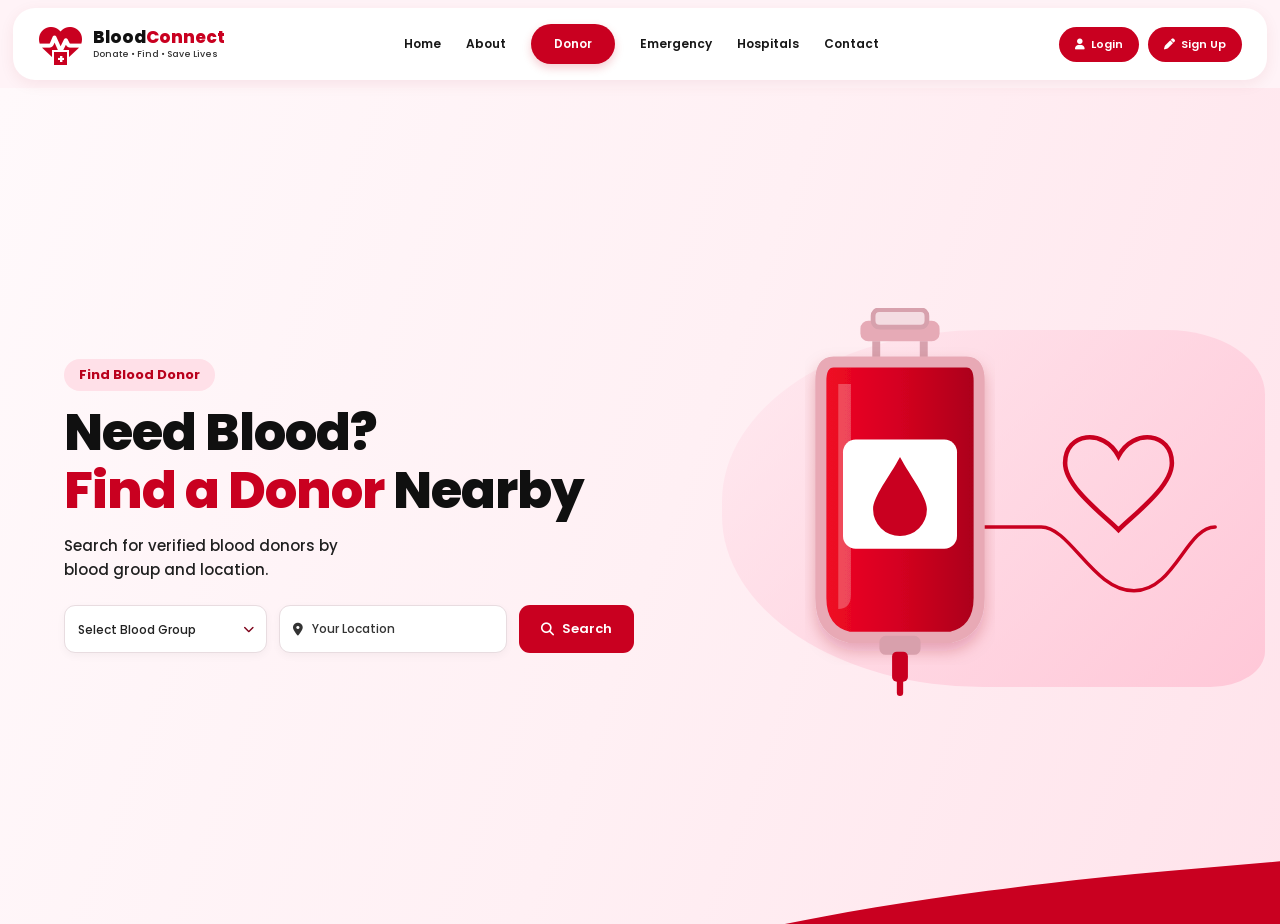
<file: Frontend/donor.html>
<!DOCTYPE html>
<html lang="en">
<head>
    <meta charset="UTF-8">
    <meta name="viewport" content="width=device-width, initial-scale=1.0">

    <title>Find Blood Donor | BloodConnect</title>

    <link rel="stylesheet" href="style.css">

    <link rel="preconnect" href="https://fonts.googleapis.com">
    <link rel="preconnect" href="https://fonts.gstatic.com" crossorigin>

    <link href="https://fonts.googleapis.com/css2?family=Poppins:wght@400;500;600;700;800&display=swap" rel="stylesheet">

    <link rel="stylesheet" href="https://cdnjs.cloudflare.com/ajax/libs/font-awesome/6.5.2/css/all.min.css">
</head>

<body>

    <!-- NAVBAR -->

    <header class="navbar">

        <a href="index.html" class="logo">

            <div class="logo-symbol">
                <i class="fa-solid fa-heart-pulse"></i>
                <span>+</span>
            </div>

            <div class="logo-name">
                <h2>Blood<span>Connect</span></h2>
                <p>Donate • Find • Save Lives</p>
            </div>

        </a>

        <nav class="nav-links">
            <a href="index.html">Home</a>
            <a href="about.html">About</a>
            <a href="donor.html" class="active">Donor</a>
            <a href="emergency.html">Emergency</a>
            <a href="hospitals.html">Hospitals</a>
            <a href="contact.html">Contact</a>
        </nav>

        <div class="nav-buttons">
            <a href="login.html">
                <i class="fa-solid fa-user"></i> Login
            </a>

            <a href="signup.html">
                <i class="fa-solid fa-pen"></i> Sign Up
            </a>
        </div>

    </header>


    <!-- MAIN DONOR PAGE -->

    <main class="donor-page">

        <section class="donor-section">

            <!-- LEFT CONTENT -->

            <div class="donor-content">

                <span class="donor-badge">
                    Find Blood Donor
                </span>

                <h1>
                    Need Blood?<br>
                    <span>Find a Donor</span> Nearby
                </h1>

                <p>
                    Search for verified blood donors by<br class="desktop-break">
                    blood group and location.
                </p>


                <!-- SEARCH FORM -->

                <form class="donor-search" id="donorForm">

                    <div class="blood-select">

                        <select id="bloodGroup" required>
                            <option value="" selected disabled>
                                Select Blood Group
                            </option>

                            <option value="A+">A+</option>
                            <option value="A-">A-</option>
                            <option value="B+">B+</option>
                            <option value="B-">B-</option>
                            <option value="AB+">AB+</option>
                            <option value="AB-">AB-</option>
                            <option value="O+">O+</option>
                            <option value="O-">O-</option>
                        </select>

                        <i class="fa-solid fa-chevron-down"></i>

                    </div>


                    <div class="location-input">

                        <i class="fa-solid fa-location-dot"></i>

                        <input
                            type="text"
                            id="location"
                            placeholder="Your Location"
                            required
                        >

                    </div>


                    <button type="submit" class="search-button">

                        <i class="fa-solid fa-magnifying-glass"></i>
                        Search

                    </button>

                </form>

            </div>


            <!-- RIGHT VISUAL -->

            <div class="donor-image">

                <div class="pink-shape"></div>


                <!-- BLOOD BAG -->

                <svg class="blood-bag"
                     viewBox="0 0 180 250"
                     xmlns="http://www.w3.org/2000/svg">

                    <defs>

                        <linearGradient id="bagRed" x1="0" y1="0" x2="1" y2="0">
                            <stop offset="0%" stop-color="#f20a25"/>
                            <stop offset="50%" stop-color="#d40020"/>
                            <stop offset="100%" stop-color="#a90019"/>
                        </linearGradient>

                        <filter id="bagShadow">
                            <feDropShadow dx="0" dy="5" stdDeviation="5"
                                flood-color="#99001b" flood-opacity=".25"/>
                        </filter>

                    </defs>


                    <!-- Top connector -->

                    <rect x="65" y="8" width="50" height="13"
                          rx="5" fill="#e6aab6"/>

                    <rect x="73" y="1" width="34" height="11"
                          rx="4" fill="#f4dce2"
                          stroke="#d7a1ad" stroke-width="3"/>


                    <!-- Bag handle -->

                    <path d="M75 21 L75 31 Q75 36 81 36
                             L99 36 Q105 36 105 31 L105 21"
                          fill="none"
                          stroke="#d7a1ad"
                          stroke-width="5"/>


                    <!-- Main bag -->

                    <path d="M48 34 Q40 34 40 46
                             L40 183 Q40 204 58 208
                             L122 208 Q140 204 140 183
                             L140 46 Q140 34 132 34 Z"
                          fill="url(#bagRed)"
                          stroke="#e8a9b5"
                          stroke-width="7"
                          filter="url(#bagShadow)"/>


                    <!-- Shine -->

                    <path d="M51 48 L59 48 L59 181
                             Q59 190 51 190 Z"
                          fill="#ffffff"
                          opacity=".25"/>


                    <!-- White label -->

                    <rect x="54" y="83" width="72" height="69"
                          rx="8" fill="#ffffff"/>


                    <!-- Blood drop -->

                    <path d="M90 94
                             C83 107 73 119 73 127
                             A17 17 0 0 0 107 127
                             C107 119 97 107 90 94 Z"
                          fill="#c90020"/>


                    <!-- Bottom tube -->

                    <rect x="77" y="207" width="26" height="12"
                          rx="4" fill="#d8a0ac"/>

                    <rect x="85" y="217" width="10" height="19"
                          rx="3" fill="#c90020"/>

                    <path d="M90 235 L90 243"
                          stroke="#c90020"
                          stroke-width="4"
                          stroke-linecap="round"/>

                </svg>


                <!-- HEART OUTLINE -->

                <svg class="heart-design"
                     viewBox="0 0 110 100"
                     xmlns="http://www.w3.org/2000/svg">

                    <path d="M55 88
                             C45 77 8 51 8 29
                             C8 2 42 -2 55 23
                             C68 -2 102 2 102 29
                             C102 51 65 77 55 88 Z"
                          fill="none"
                          stroke="#c90020"
                          stroke-width="4"
                          stroke-linecap="round"/>

                </svg>


                <!-- CONNECTING LINE -->

                <svg class="heart-tube"
                     viewBox="0 0 250 100"
                     xmlns="http://www.w3.org/2000/svg">

                    <path d="M5 25
                             C60 25 70 25 95 25
                             C120 25 140 80 175 80
                             C210 80 220 25 245 25"
                          fill="none"
                          stroke="#c90020"
                          stroke-width="3"
                          stroke-linecap="round"/>

                </svg>

            </div>

        </section>

    </main>


    <!-- DEMO SEARCH FUNCTION -->

    <script>

        document.getElementById("donorForm").addEventListener("submit", function(event) {

            event.preventDefault();

            const group = document.getElementById("bloodGroup").value;
            const location = document.getElementById("location").value.trim();

            if (group && location) {

                alert(
                    "Blood Group: " + group +
                    "\nLocation: " + location +
                    "\nDonor search will be connected to the database."
                );

            }

        });

    </script>

</body>
</html>
</file>
<file: Frontend/style.css>
* {
    margin: 0;
    padding: 0;
    box-sizing: border-box;
}

html {
    scroll-behavior: smooth;
}

body {
    font-family: 'Poppins', sans-serif;
    background: #fff3f7;
    color: #111;
    overflow-x: hidden;
}

/* HEADER */

.navbar {
    width: 97%;
    min-height: 84px;
    margin: 15px auto 0;
    padding: 10px 30px;
    background: #fff;
    border-radius: 50px;
    box-shadow: 0 5px 25px rgba(150,0,30,.12);

    display: flex;
    align-items: center;
    justify-content: space-between;
    gap: 20px;

    position: relative;
    z-index: 5;
}

/* LOGO */

.logo {
    display: flex;
    align-items: center;
    gap: 13px;
    text-decoration: none;
    color: #111;
    flex-shrink: 0;
}

.logo-symbol {
    width: 55px;
    height: 55px;
    position: relative;
    display: flex;
    justify-content: center;
    align-items: center;
    color: #cf001e;
}

.logo-symbol > i {
    font-size: 57px;
}

.logo-symbol span {
    position: absolute;
    bottom: 2px;
    color: white;
    background: #cf001e;
    border: 2px solid white;
    width: 21px;
    height: 21px;
    text-align: center;
    line-height: 17px;
    font-size: 17px;
    font-weight: 800;
}

.logo-name h2 {
    font-size: 23px;
    font-weight: 800;
    line-height: 1.2;
}

.logo-name h2 span {
    color: #cf001e;
}

.logo-name p {
    font-size: 11px;
    font-weight: 500;
    color: #333;
}

/* NAVIGATION */

.nav-links {
    display: flex;
    align-items: center;
    gap: 29px;
}

.nav-links a {
    text-decoration: none;
    color: #171717;
    font-size: 14px;
    font-weight: 600;
    transition: .3s;
    white-space: nowrap;
}

.nav-links a:hover {
    color: #cf001e;
}

.nav-links a.active {
    background: #c90020;
    color: white;
    padding: 11px 23px;
    border-radius: 30px;
    box-shadow: 0 4px 10px rgba(207,0,30,.2);
}

/* LOGIN AND SIGNUP */

.nav-buttons {
    display: flex;
    gap: 12px;
}

.nav-buttons a {
    text-decoration: none;
    color: white;
    background: #c9001d;
    padding: 12px 19px;
    border-radius: 30px;
    font-size: 14px;
    font-weight: 600;
    white-space: nowrap;
    transition: .3s;
}

.nav-buttons a:hover {
    background: #990017;
    transform: translateY(-3px);
}

.menu-btn {
    display: none;
    background: #cf001e;
    color: white;
    border: none;
    padding: 10px 13px;
    border-radius: 10px;
    font-size: 20px;
    cursor: pointer;
}

/* HERO SECTION */

.hero {
    min-height: 510px;
    padding: 28px 4.7% 65px;

    display: flex;
    align-items: center;
    justify-content: space-between;
    gap: 20px;

    position: relative;
    isolation: isolate;
    overflow: hidden;

    background: linear-gradient(
        110deg,
        #fff5f8 0%,
        #ffeaf0 55%,
        #ffceda 100%
    );
}

/* RED WAVES AT BOTTOM */

.hero::before {
    content: "";
    position: absolute;
    z-index: -1;
    width: 110%;
    height: 180px;
    bottom: -115px;
    left: -5%;
    background: #e60020;
    border-radius: 50% 45% 0 0;
    transform: rotate(-4deg);
}

.hero::after {
    content: "";
    position: absolute;
    z-index: -1;
    width: 110%;
    height: 120px;
    bottom: -95px;
    left: -3%;
    background: #a9001b;
    border-radius: 50% 50% 0 0;
    transform: rotate(3deg);
}

/* HERO TEXT */

.hero-content {
    flex: 1;
    max-width: 620px;
    z-index: 2;
}

.heartbeat {
    color: #c90020;
    font-size: 65px;
    margin-bottom: 10px;
    animation: pulse 1.5s infinite;
}

.hero-content h1 {
    font-size: clamp(36px, 4.4vw, 60px);
    line-height: 1.12;
    font-weight: 800;
    letter-spacing: -1.8px;
    margin-bottom: 15px;
}

.hero-content h1 span {
    color: #d00020;
}

.hero-content h2 {
    font-size: clamp(22px, 2.5vw, 34px);
    font-weight: 800;
    margin-bottom: 12px;
}

.hero-content p {
    font-size: 16px;
    line-height: 1.75;
    max-width: 480px;
    color: #292929;
}

/* BUTTONS */

.hero-buttons {
    display: flex;
    align-items: center;
    gap: 27px;
    margin-top: 24px;
    flex-wrap: wrap;
}

.get-started {
    text-decoration: none;
    color: white;
    background: #d00020;
    padding: 14px 27px;
    border-radius: 35px;
    font-size: 18px;
    font-weight: 700;
    box-shadow: 0 7px 18px rgba(200,0,30,.2);
    transition: .3s;
}

.get-started i {
    margin-left: 10px;
}

.get-started:hover {
    background: #a80019;
    transform: translateY(-4px);
}

.watch-video {
    display: flex;
    align-items: center;
    gap: 12px;
    text-decoration: none;
    color: #171717;
    font-size: 15px;
    font-weight: 600;
}

.play-button {
    width: 53px;
    height: 53px;
    background: white;
    color: #d00020;
    border: 2px solid #ffd4df;
    border-radius: 50%;
    display: flex;
    align-items: center;
    justify-content: center;
    box-shadow: 0 4px 12px rgba(0,0,0,.08);
    transition: .3s;
}

.watch-video:hover .play-button {
    transform: scale(1.1);
}

/* HERO IMAGE */

.hero-image {
    flex: 1;
    max-width: 650px;
    height: 410px;
    position: relative;
    display: flex;
    justify-content: center;
    align-items: center;
}

.hero-image img {
    width: 100%;
    height: 100%;
    object-fit: cover;
    object-position: center;
    border-radius: 45% 12% 20% 15%;
    filter: drop-shadow(0 12px 15px rgba(150,0,30,.12));
    animation: imageFloat 4s ease-in-out infinite;
}

.heart {
    position: absolute;
    color: #ed7794;
    font-size: 43px;
    animation: imageFloat 2s infinite ease-in-out;
}

.heart1 {
    top: 0;
    left: 0;
}

.heart2 {
    top: 23%;
    right: 0;
    animation-delay: .5s;
}

.heart3 {
    bottom: 0;
    left: 5%;
    animation-delay: 1s;
}

/* FEATURE CARDS */

.features {
    position: relative;
    z-index: 2;
    margin: -8px auto 0;
    width: 95%;
    display: grid;
    grid-template-columns: repeat(4, 1fr);
    gap: 20px;
    padding-bottom: 40px;
}

.feature-card {
    background: white;
    min-height: 205px;
    border-radius: 25px;
    padding: 23px 12px;
    text-align: center;
    text-decoration: none;
    color: #111;
    border: 1px solid #ffe5ec;
    box-shadow: 0 8px 24px rgba(150,0,30,.11);
    transition: .35s;
}

.feature-card:hover {
    transform: translateY(-9px);
    box-shadow: 0 14px 28px rgba(150,0,30,.17);
}

.feature-card > i {
    color: #ce001d;
    font-size: 48px;
    margin-bottom: 9px;
}

.feature-card h3 {
    font-size: 19px;
    margin-bottom: 5px;
    font-weight: 700;
}

.feature-card p {
    font-size: 14px;
    line-height: 1.65;
    color: #333;
}

/* FOOTER */

footer {
    text-align: center;
    background: #a9001b;
    color: white;
    padding: 30px 15px;
}

footer h2 {
    font-size: 25px;
    margin-bottom: 5px;
}

footer p {
    font-size: 13px;
    margin-top: 7px;
}

/* ANIMATIONS */

@keyframes pulse {
    0%, 100% {
        transform: scale(1);
    }
    50% {
        transform: scale(1.06);
    }
}

@keyframes imageFloat {
    0%, 100% {
        transform: translateY(0);
    }
    50% {
        transform: translateY(-9px);
    }
}

/* TABLET */

@media (max-width: 1100px) {

    .navbar {
        padding: 12px 20px;
    }

    .nav-links {
        gap: 13px;
    }

    .nav-links a {
        font-size: 12px;
    }

    .nav-buttons a {
        padding: 10px 12px;
        font-size: 12px;
    }

    .logo-name h2 {
        font-size: 19px;
    }

    .hero-image {
        height: 330px;
    }

    .features {
        gap: 12px;
    }
}

/* MOBILE */

@media (max-width: 760px) {

    .navbar {
        width: 94%;
        border-radius: 22px;
        padding: 10px 15px;
        min-height: 70px;
    }

    .logo-symbol {
        width: 42px;
        height: 42px;
    }

    .logo-symbol > i {
        font-size: 43px;
    }

    .logo-name h2 {
        font-size: 18px;
    }

    .logo-name p {
        font-size: 9px;
    }

    .menu-btn {
        display: block;
    }

    .nav-links {
        display: none;
        position: absolute;
        top: 80px;
        left: 0;
        width: 100%;
        padding: 18px;
        background: white;
        border-radius: 18px;
        box-shadow: 0 8px 20px rgba(0,0,0,.1);
        flex-direction: column;
        align-items: flex-start;
    }

    .nav-links.show {
        display: flex;
    }

    .nav-buttons {
        display: none;
    }

    .hero {
        flex-direction: column;
        text-align: center;
        padding: 35px 6% 65px;
    }

    .hero-content {
        width: 100%;
    }

    .heartbeat {
        font-size: 45px;
    }

    .hero-content h1 {
        font-size: 36px;
        letter-spacing: -1px;
    }

    .hero-content h2 {
        font-size: 23px;
    }

    .hero-content p {
        font-size: 14px;
    }

    .hero-buttons {
        justify-content: center;
        gap: 15px;
    }

    .get-started {
        font-size: 15px;
        padding: 13px 20px;
    }

    .hero-image {
        width: 100%;
        height: 280px;
    }

    .features {
        grid-template-columns: 1fr;
        width: 90%;
        margin-top: 0;
        gap: 15px;
    }

    .feature-card {
        min-height: 175px;
    }

}

/* =====================================
   BLOODCONNECT ABOUT PAGE
   COMPLETE DESIGN
===================================== */

* {
    margin: 0;
    padding: 0;
    box-sizing: border-box;
}

html {
    scroll-behavior: smooth;
}

body {
    font-family: 'Poppins', sans-serif;
    background: #fff5f8;
    color: #111;
    overflow-x: hidden;
}


/* =====================================
   NAVIGATION BAR
===================================== */

.navbar {
    width: 98%;
    min-height: 58px;
    margin: 5px auto 0;
    padding: 7px 25px;

    display: flex;
    align-items: center;
    justify-content: space-between;
    gap: 15px;

    background: #fff;
    border-radius: 30px;

    box-shadow: 0 4px 18px rgba(150, 0, 30, 0.08);

    position: relative;
    z-index: 10;
}


/* LOGO */

.logo {
    display: flex;
    align-items: center;
    gap: 9px;

    text-decoration: none;
    color: #111;
    flex-shrink: 0;
}

.logo-icon {
    width: 43px;
    height: 43px;

    position: relative;

    display: flex;
    justify-content: center;
    align-items: center;

    color: #c90020;
}

.logo-icon i {
    font-size: 42px;
}

.logo-icon span {
    position: absolute;
    bottom: 1px;

    width: 16px;
    height: 17px;

    background: #c90020;
    border: 2px solid white;

    color: white;
    font-size: 13px;
    font-weight: 800;
    line-height: 13px;
    text-align: center;
}

.logo-text h2 {
    font-size: 17px;
    line-height: 1.2;
    font-weight: 800;
}

.logo-text h2 span {
    color: #c90020;
}

.logo-text p {
    font-size: 9px;
    color: #333;
    font-weight: 500;
}


/* NAV LINKS */

.nav-links {
    display: flex;
    align-items: center;
    gap: 22px;
}

.nav-links a {
    color: #171717;
    text-decoration: none;

    font-size: 11px;
    font-weight: 600;

    white-space: nowrap;
    transition: 0.3s;
}

.nav-links a:hover {
    color: #c90020;
}

.nav-links a.active {
    background: #c90020;
    color: white;
}


/* LOGIN SIGNUP */

.nav-buttons {
    display: flex;
    gap: 9px;
    align-items: center;
}

.nav-buttons a {
    text-decoration: none;

    color: white;
    background: #c90020;

    padding: 9px 16px;
    border-radius: 25px;

    font-size: 11px;
    font-weight: 600;

    white-space: nowrap;
    transition: 0.3s;
}

.nav-buttons a:hover {
    background: #970018;
    transform: translateY(-2px);
}

.menu-btn {
    display: none;
    border: none;
    background: #c90020;
    color: white;
    padding: 9px 12px;
    border-radius: 10px;
    font-size: 18px;
    cursor: pointer;
}


/* =====================================
   ABOUT HERO SECTION
===================================== */

.about-section {

    width: 100%;
    min-height: 330px;

    padding: 28px 4.8% 35px;

    display: flex;
    align-items: center;
    justify-content: space-between;
    gap: 35px;

    position: relative;
    overflow: hidden;

    background: linear-gradient(
        110deg,
        #fff9fb 0%,
        #fff5f8 55%,
        #ffeaf0 100%
    );
}


/* BOTTOM PINK WAVE */

.about-section::after {
    content: "";

    position: absolute;
    z-index: 0;

    width: 110%;
    height: 85px;

    left: -5%;
    bottom: -67px;

    background: #f7b5c8;

    border-radius: 50% 50% 0 0;

    transform: rotate(-2deg);
}


/* =====================================
   LEFT CONTENT
===================================== */

.about-content {
    flex: 0 0 42%;
    max-width: 440px;

    position: relative;
    z-index: 2;
}


/* ABOUT BADGE */

.about-badge {
    display: inline-block;

    background: #ffe0e8;
    color: #b9001d;

    padding: 5px 15px;

    border-radius: 25px;

    font-size: 12px;
    font-weight: 700;

    margin-bottom: 10px;
}


/* MAIN HEADING */

.about-content h1 {
    font-size: clamp(28px, 3.2vw, 38px);

    line-height: 1.17;
    font-weight: 800;

    letter-spacing: -0.8px;

    margin-bottom: 12px;
}

.about-content h1 span {
    color: #c90020;
}


/* PARAGRAPHS */

.about-content p {
    max-width: 390px;

    color: #222;

    font-size: 12px;
    font-weight: 400;

    line-height: 1.65;

    margin-bottom: 9px;
}


/* LEARN MORE BUTTON */

.learn-btn {
    display: inline-flex;
    align-items: center;
    gap: 10px;

    margin-top: 5px;

    padding: 9px 17px;

    background: #c90020;
    color: white;

    border-radius: 25px;

    font-size: 12px;
    font-weight: 600;

    text-decoration: none;

    box-shadow: 0 5px 12px rgba(190, 0, 30, 0.15);

    transition: 0.3s;
}

.learn-btn:hover {
    background: #990018;
    transform: translateY(-3px);
}


/* =====================================
   RIGHT IMAGE SECTION
===================================== */

.about-visual {
    flex: 1;
    height: 280px;

    max-width: 550px;

    position: relative;
    z-index: 2;

    display: flex;
    align-items: center;
    justify-content: center;
}


/* IMAGE */

.about-photo {
    width: 100%;
    height: 100%;

    object-fit: cover;
    object-position: center;

    border-radius: 85px 18px 85px 18px;

    box-shadow: 0 8px 22px rgba(150, 0, 30, 0.08);
}


/* RED BLOOD DROP */

.blood-drop {
    position: absolute;

    top: 50%;
    left: 50%;

    transform: translate(-50%, -50%);

    width: 120px;
    height: 150px;

    display: flex;
    justify-content: center;
    align-items: center;
}

.blood-drop > i {
    position: absolute;

    font-size: 132px;

    color: #cf001f;

    filter: drop-shadow(0 5px 6px rgba(100, 0, 0, 0.18));
}

.blood-drop span {
    position: relative;
    z-index: 2;

    color: white;

    font-size: 48px;
    font-weight: 800;

    margin-top: 20px;
}


/* HEARTBEAT DECORATION */

.heartbeat-decoration {
    position: absolute;

    top: 16%;
    right: 6%;

    display: flex;
    align-items: center;
    gap: 7px;

    color: white;
    font-size: 32px;

    filter: drop-shadow(0 2px 4px rgba(150, 0, 30, 0.35));

    animation: heartbeatMove 2s ease-in-out infinite;
}


/* =====================================
   MISSION SECTION
===================================== */

.mission-section {
    width: 100%;

    padding: 35px 5% 45px;

    display: grid;
    grid-template-columns: repeat(3, 1fr);
    gap: 20px;

    background: #fff5f8;
}

.mission-card {
    padding: 25px 20px;

    text-align: center;

    background: white;
    border-radius: 20px;

    border: 1px solid #ffe4eb;

    box-shadow: 0 7px 20px rgba(150, 0, 30, 0.08);

    transition: 0.3s;
}

.mission-card:hover {
    transform: translateY(-7px);
}

.mission-card > i {
    color: #c90020;
    font-size: 32px;
    margin-bottom: 12px;
}

.mission-card h2 {
    font-size: 18px;
    margin-bottom: 8px;
}

.mission-card p {
    font-size: 12px;
    color: #555;
    line-height: 1.7;
}


/* =====================================
   FOOTER
===================================== */

footer {
    background: #a9001b;
    color: white;

    text-align: center;
    padding: 25px 15px;
}

footer h2 {
    font-size: 22px;
    margin-bottom: 5px;
}

footer p {
    font-size: 12px;
    margin-top: 5px;
}


/* =====================================
   ANIMATION
===================================== */

@keyframes heartbeatMove {

    0%, 100% {
        transform: translateY(0);
    }

    50% {
        transform: translateY(-7px);
    }
}


/* =====================================
   TABLET RESPONSIVE
===================================== */

@media (max-width: 1050px) {

    .navbar {
        padding: 8px 15px;
        gap: 10px;
    }

    .nav-links {
        gap: 12px;
    }

    .nav-links a {
        font-size: 10px;
    }

    .nav-buttons a {
        padding: 8px 11px;
        font-size: 10px;
    }

    .about-section {
        gap: 22px;
    }

    .about-content {
        flex-basis: 43%;
    }

    .about-visual {
        height: 260px;
    }
}


/* =====================================
   MOBILE RESPONSIVE
===================================== */

@media (max-width: 760px) {

    .navbar {
        width: 95%;
        min-height: 65px;
        border-radius: 18px;
        padding: 9px 13px;
    }

    .logo-icon {
        width: 38px;
        height: 38px;
    }

    .logo-icon i {
        font-size: 37px;
    }

    .logo-text h2 {
        font-size: 16px;
    }

    .logo-text p {
        font-size: 8px;
    }

    .menu-btn {
        display: block;
    }

    .nav-links {
        display: none;

        position: absolute;
        top: 72px;
        left: 0;

        width: 100%;

        background: white;

        padding: 18px;
        border-radius: 16px;

        flex-direction: column;
        align-items: flex-start;

        box-shadow: 0 8px 20px rgba(0,0,0,.1);
    }

    .nav-links.show {
        display: flex;
    }

    .nav-links a {
        font-size: 13px;
        padding: 5px;
    }

    .nav-buttons {
        display: none;
    }

    .about-section {
        flex-direction: column;
        text-align: center;

        padding: 35px 6% 45px;
        gap: 25px;
    }

    .about-content {
        width: 100%;
        max-width: 100%;
        flex-basis: auto;
    }

    .about-content h1 {
        font-size: 32px;
    }

    .about-content p {
        max-width: 100%;
        font-size: 12px;
    }

    .about-visual {
        width: 100%;
        max-width: 100%;
        height: 250px;
    }

    .blood-drop > i {
        font-size: 110px;
    }

    .blood-drop span {
        font-size: 40px;
    }

    .heartbeat-decoration {
        font-size: 25px;
    }

    .mission-section {
        grid-template-columns: 1fr;
        padding: 25px 6%;
    }

}

/* =====================================
   BLOODCONNECT DONOR PAGE
   FULL SCREEN RESPONSIVE DESIGN
===================================== */

* {
    margin: 0;
    padding: 0;
    box-sizing: border-box;
}

html {
    min-height: 100%;
    scroll-behavior: smooth;
}

body {
    min-height: 100vh;
    font-family: 'Poppins', sans-serif;
    background: #fff5f8;
    color: #111;
    overflow-x: hidden;
}


/* =====================================
   NAVBAR
===================================== */

.navbar {
    width: 98%;
    min-height: 58px;
    margin: 6px auto 0;
    padding: 6px 22px;

    display: flex;
    align-items: center;
    justify-content: space-between;
    gap: 12px;

    background: #fff;
    border-radius: 22px;

    box-shadow: 0 3px 15px rgba(150, 0, 30, .08);

    position: relative;
    z-index: 10;
}


/* LOGO */

.logo {
    display: flex;
    align-items: center;
    gap: 8px;

    text-decoration: none;
    color: #111;
    flex-shrink: 0;
}

.logo-symbol {
    width: 43px;
    height: 43px;

    position: relative;

    display: flex;
    align-items: center;
    justify-content: center;

    color: #c90020;
}

.logo-symbol i {
    font-size: 40px;
}

.logo-symbol span {
    position: absolute;
    bottom: 0;

    width: 16px;
    height: 17px;

    display: flex;
    align-items: center;
    justify-content: center;

    background: #c90020;
    border: 2px solid white;

    color: white;
    font-size: 12px;
    font-weight: 800;
}

.logo-name h2 {
    font-size: 16px;
    line-height: 1.2;
    font-weight: 800;
}

.logo-name h2 span {
    color: #c90020;
}

.logo-name p {
    font-size: 9px;
    color: #333;
}


/* NAVIGATION LINKS */

.nav-links {
    display: flex;
    align-items: center;
    gap: clamp(12px, 2vw, 25px);
}

.nav-links a {
    text-decoration: none;
    color: #171717;

    font-size: 11px;
    font-weight: 600;

    white-space: nowrap;
    transition: .3s;
}

.nav-links a:hover,
.nav-links a.active {
    background: #c90020;
    color: white;
}


/* LOGIN AND SIGNUP */

.nav-buttons {
    display: flex;
    align-items: center;
    gap: 8px;
    flex-shrink: 0;
}

.nav-buttons a {
    display: inline-flex;
    align-items: center;
    justify-content: center;
    gap: 6px;

    padding: 9px 15px;

    background: #c90020;
    color: white;

    border-radius: 25px;
    text-decoration: none;

    font-size: 10px;
    font-weight: 600;

    white-space: nowrap;
    transition: .3s;
}

.nav-buttons a:hover {
    background: #990018;
    transform: translateY(-2px);
}


/* =====================================
   FULL SCREEN DONOR PAGE
===================================== */

.donor-page {
    min-height: calc(100vh - 64px);
    width: 100%;

    display: flex;
    flex-direction: column;
}

.donor-section {
    width: 100%;

    flex: 1;
    min-height: calc(100vh - 64px);

    padding: 40px 5%;

    display: flex;
    align-items: center;
    justify-content: space-between;

    gap: 25px;

    position: relative;
    overflow: hidden;

    background: linear-gradient(
        110deg,
        #fff9fb 0%,
        #fff0f4 52%,
        #ffe3eb 100%
    );
}


/* BOTTOM RED WAVE */

.donor-section::after {
    content: "";

    position: absolute;

    width: 65%;
    height: 120px;

    right: -8%;
    bottom: -85px;

    background: #c90020;

    border-radius: 75% 0 0 0;

    transform: rotate(-5deg);

    z-index: 1;
}


/* =====================================
   LEFT CONTENT
===================================== */

.donor-content {
    width: 55%;
    max-width: 650px;

    position: relative;
    z-index: 3;
}


/* PINK BADGE */

.donor-badge {
    display: inline-block;

    padding: 6px 15px;

    margin-bottom: 13px;

    background: #ffe0e8;
    color: #b9001c;

    border-radius: 25px;

    font-size: 13px;
    font-weight: 700;
}


/* MAIN HEADING */

.donor-content h1 {
    font-size: clamp(32px, 4vw, 52px);

    line-height: 1.13;
    letter-spacing: -1px;

    font-weight: 800;

    margin-bottom: 14px;
    color: #101010;
}

.donor-content h1 span {
    color: #c90020;
}


/* DESCRIPTION */

.donor-content p {
    font-size: 15px;
    line-height: 1.65;

    color: #202020;
    font-weight: 500;

    margin-bottom: 22px;
}


/* =====================================
   SEARCH FORM
===================================== */

.donor-search {
    width: 100%;
    max-width: 570px;

    display: flex;
    align-items: center;
    gap: 12px;
}


/* BLOOD GROUP */

.blood-select {
    position: relative;

    flex: 1;
    min-width: 0;
    height: 48px;

    background: white;
    border: 1px solid #e8dce0;
    border-radius: 11px;

    box-shadow: 0 3px 8px rgba(0, 0, 0, .04);
}

.blood-select select {
    width: 100%;
    height: 100%;

    padding: 0 30px 0 13px;

    appearance: none;
    -webkit-appearance: none;

    background: transparent;
    border: none;
    outline: none;

    font-family: 'Poppins', sans-serif;
    font-size: 12px;
    font-weight: 500;

    color: #222;
    cursor: pointer;
}

.blood-select i {
    position: absolute;

    right: 12px;
    top: 50%;

    transform: translateY(-50%);

    color: #7c0018;
    font-size: 11px;

    pointer-events: none;
}


/* LOCATION INPUT */

.location-input {
    flex: 1;
    min-width: 0;
    height: 48px;

    display: flex;
    align-items: center;
    gap: 9px;

    padding: 0 13px;

    background: white;
    border: 1px solid #e8dce0;
    border-radius: 11px;

    box-shadow: 0 3px 8px rgba(0, 0, 0, .04);
}

.location-input i {
    font-size: 13px;
    color: #333;
}

.location-input input {
    width: 100%;
    min-width: 0;
    height: 100%;

    border: none;
    outline: none;
    background: transparent;

    font-family: 'Poppins', sans-serif;
    font-size: 12px;
    font-weight: 500;

    color: #222;
}

.location-input input::placeholder {
    color: #333;
    opacity: 1;
}


/* SEARCH BUTTON */

.search-button {
    height: 48px;
    min-width: 115px;

    display: flex;
    align-items: center;
    justify-content: center;
    gap: 8px;

    padding: 0 17px;

    background: #c90020;
    color: white;

    border: none;
    border-radius: 11px;

    font-family: 'Poppins', sans-serif;
    font-size: 13px;
    font-weight: 600;

    cursor: pointer;
    white-space: nowrap;

    transition: .3s;
}

.search-button:hover {
    background: #a0001b;
    transform: translateY(-3px);
}


/* =====================================
   RIGHT SIDE VISUAL
===================================== */

.donor-image {
    width: 43%;
    min-height: 420px;

    position: relative;

    display: flex;
    align-items: center;
    justify-content: center;

    z-index: 2;
}


/* PINK BACKGROUND SHAPE */

.pink-shape {
    position: absolute;

    width: 110%;
    height: 85%;

    top: 8%;
    right: -10%;

    background: linear-gradient(
        135deg,
        rgba(255, 224, 234, .35),
        rgba(255, 187, 207, .7)
    );

    border-radius: 48% 18% 10% 48%;
}


/* BLOOD BAG */

.blood-bag {
    position: absolute;

    width: clamp(180px, 23vw, 285px);
    height: auto;

    left: 36%;
    top: 50%;

    transform: translate(-50%, -50%);

    z-index: 4;
}


/* HEART OUTLINE */

.heart-design {
    position: absolute;

    width: clamp(85px, 10vw, 125px);
    height: auto;

    right: 7%;
    top: 32%;

    z-index: 4;

    animation: heartMove 2.5s ease-in-out infinite;
}


/* HEART CONNECTING TUBE */

.heart-tube {
    position: absolute;

    width: clamp(170px, 24vw, 290px);
    height: auto;

    right: -1%;
    top: 48%;

    z-index: 3;
}


/* =====================================
   ANIMATION
===================================== */

@keyframes heartMove {

    0%, 100% {
        transform: translateY(0);
    }

    50% {
        transform: translateY(-7px);
    }

}


/* =====================================
   TABLET RESPONSIVE
===================================== */

@media (max-width: 1000px) {

    .navbar {
        padding: 6px 12px;
    }

    .nav-links {
        gap: 10px;
    }

    .nav-links a {
        font-size: 9px;
    }

    .nav-buttons a {
        padding: 8px 10px;
        font-size: 9px;
    }

    .donor-content h1 {
        font-size: 36px;
    }

    .donor-search {
        gap: 7px;
    }

    .search-button {
        min-width: 90px;
    }

    .donor-image {
        min-height: 350px;
    }

}


/* =====================================
   MOBILE RESPONSIVE
===================================== */

@media (max-width: 760px) {

    .navbar {
        width: 96%;
        min-height: 60px;

        padding: 6px 12px;
        border-radius: 16px;

        flex-wrap: wrap;
    }

    .logo-symbol {
        width: 34px;
        height: 34px;
    }

    .logo-symbol i {
        font-size: 33px;
    }

    .logo-name h2 {
        font-size: 13px;
    }

    .logo-name p {
        font-size: 7px;
    }

    .nav-links {
        width: 100%;
        order: 3;

        justify-content: center;
        flex-wrap: wrap;

        padding: 8px 0 4px;
        gap: 12px;
    }

    .nav-links a {
        font-size: 9px;
    }

    .nav-buttons {
        gap: 5px;
    }

    .nav-buttons a {
        font-size: 8px;
        padding: 7px 9px;
    }


    /* DONOR SECTION */

    .donor-page,
    .donor-section {
        min-height: calc(100vh - 60px);
    }

    .donor-section {
        flex-direction: column;
        justify-content: center;

        text-align: center;

        padding: 35px 6% 50px;
        gap: 10px;
    }

    .donor-content {
        width: 100%;
        max-width: 100%;
    }

    .donor-badge {
        font-size: 11px;
    }

    .donor-content h1 {
        font-size: clamp(27px, 7vw, 35px);
    }

    .donor-content p {
        font-size: 12px;
        margin-bottom: 17px;
    }

    .desktop-break {
        display: none;
    }


    /* SEARCH FIELDS */

    .donor-search {
        max-width: 100%;
        flex-wrap: wrap;
        gap: 9px;
    }

    .blood-select,
    .location-input {
        flex: 1 1 45%;
        height: 43px;
    }

    .blood-select select,
    .location-input input {
        font-size: 10px;
    }

    .search-button {
        width: 100%;
        height: 43px;
    }


    /* IMAGE */

    .donor-image {
        width: 100%;
        min-height: 240px;
    }

    .blood-bag {
        width: 165px;
        left: 42%;
    }

    .heart-design {
        width: 85px;
        right: 8%;
    }

    .heart-tube {
        width: 175px;
    }

}


/* SMALL MOBILE */

@media (max-width: 400px) {

    .nav-links {
        gap: 8px;
    }

    .nav-links a {
        font-size: 8px;
    }

    .donor-content h1 {
        font-size: 27px;
    }

    .donor-image {
        min-height: 200px;
    }

    .blood-bag {
        width: 140px;
    }

}

/* =====================================
   BLOODCONNECT - AVAILABLE DONORS PAGE
===================================== */

* {
    margin: 0;
    padding: 0;
    box-sizing: border-box;
}

body {
    min-height: 100vh;
    font-family: 'Poppins', sans-serif;
    color: #111;
    background: #fff4f7;
    overflow-x: hidden;
}


/* =====================================
   NAVBAR
===================================== */

.navbar {
    width: 98%;
    min-height: 70px;
    margin: 7px auto 0;
    padding: 8px 25px;

    display: flex;
    align-items: center;
    justify-content: space-between;
    gap: 15px;

    background: #fff;
    border-radius: 22px;

    box-shadow: 0 4px 15px rgba(150, 0, 30, .07);

    position: relative;
    z-index: 10;
}


/* LOGO */

.logo {
    display: flex;
    align-items: center;
    gap: 9px;

    text-decoration: none;
    color: #111;
    flex-shrink: 0;
}

.logo-symbol {
    width: 46px;
    height: 46px;

    position: relative;

    display: flex;
    align-items: center;
    justify-content: center;

    color: #c90020;
}

.logo-symbol i {
    font-size: 43px;
}

.logo-symbol span {
    position: absolute;
    bottom: 0;

    width: 17px;
    height: 17px;

    display: flex;
    align-items: center;
    justify-content: center;

    background: #c90020;
    border: 2px solid white;

    color: white;
    font-size: 12px;
    font-weight: 800;
}

.logo-name h2 {
    font-size: 17px;
    font-weight: 800;
    line-height: 1.2;
}

.logo-name h2 span {
    color: #c90020;
}

.logo-name p {
    font-size: 9px;
    font-weight: 500;
    color: #333;
}


/* NAV LINKS */

.nav-links {
    display: flex;
    align-items: center;
    gap: clamp(12px, 2vw, 25px);
}

.nav-links a {
    color: #171717;
    text-decoration: none;

    font-size: 12px;
    font-weight: 600;

    white-space: nowrap;
    transition: .3s;
}

.nav-links a:hover,
.nav-links a.active {
    background: #c90020;
    color: white;
}


/* NAV BUTTONS */

.nav-buttons {
    display: flex;
    align-items: center;
    gap: 9px;
    flex-shrink: 0;
}

.nav-buttons a {
    display: flex;
    align-items: center;
    justify-content: center;
    gap: 6px;

    padding: 9px 16px;

    color: white;
    background: #c90020;

    text-decoration: none;
    border-radius: 25px;

    font-size: 11px;
    font-weight: 600;

    white-space: nowrap;
    transition: .3s;
}

.nav-buttons a:hover {
    background: #990018;
}


/* =====================================
   MAIN PAGE
===================================== */

.donors-page {
    width: 100%;
    min-height: calc(100vh - 77px);

    padding: 28px 4% 45px;

    background: linear-gradient(
        120deg,
        #fff9fb,
        #fff0f4,
        #ffe4eb
    );

    position: relative;
    overflow: hidden;
}

.donors-section {
    width: 100%;
    max-width: 1450px;
    margin: 0 auto;

    position: relative;
    z-index: 2;
}


/* =====================================
   TOP HEADING AND FILTERS
===================================== */

.donors-top {
    display: flex;
    align-items: flex-start;
    justify-content: space-between;

    gap: 20px;
    margin-bottom: 22px;
}


/* BACK TO HOME */

.back-home {
    display: inline-flex;
    align-items: center;
    gap: 9px;

    padding: 7px 15px;

    margin-bottom: 12px;

    background: #ffe0e8;
    color: #b90020;

    text-decoration: none;
    border-radius: 25px;

    font-size: 13px;
    font-weight: 700;

    transition: .3s;
}

.back-home:hover {
    background: #ffcbd8;
}


/* HEADING */

.heading-area h1 {
    font-size: clamp(30px, 3.3vw, 43px);
    font-weight: 800;

    line-height: 1.2;
    letter-spacing: -.8px;

    margin-bottom: 4px;
}

.heading-area h1 span {
    color: #c90020;
}

.heading-area p {
    font-size: 16px;
    font-weight: 500;
    color: #222;
}


/* =====================================
   FILTER BUTTONS
===================================== */

.filter-buttons {
    display: flex;
    align-items: center;

    gap: 0;
    margin-top: 7px;

    padding: 5px;

    background: rgba(255, 255, 255, .65);
    border-radius: 35px;

    box-shadow: 0 2px 10px rgba(100, 0, 20, .04);
}

.filter-btn {
    min-width: 67px;
    height: 43px;

    padding: 0 16px;

    border: none;
    border-radius: 28px;

    background: transparent;
    color: #171717;

    font-family: 'Poppins', sans-serif;
    font-size: 15px;
    font-weight: 700;

    cursor: pointer;
    transition: .3s;
}

.filter-btn:hover {
    color: #c90020;
}

.filter-btn.active {
    color: #fff;
    background: #c90020;
}


/* =====================================
   DONOR CARDS
===================================== */

.donor-list {
    display: flex;
    flex-direction: column;
    gap: 13px;
}


/* SINGLE DONOR CARD */

.donor-card {
    width: 100%;
    min-height: 108px;

    display: flex;
    align-items: center;

    gap: 18px;

    padding: 12px 17px;

    background: rgba(255, 255, 255, .96);
    border-radius: 17px;

    box-shadow: 0 5px 17px rgba(140, 0, 30, .07);

    transition: .3s;
}

.donor-card:hover {
    transform: translateY(-3px);
    box-shadow: 0 8px 20px rgba(140, 0, 30, .12);
}


/* =====================================
   DONOR PROFILE IMAGE
===================================== */

.donor-profile {
    width: 83px;
    height: 83px;

    flex-shrink: 0;

    border-radius: 50%;
    padding: 4px;

    background: #ffe0e8;
    border: 2px solid #f4b9c8;

    overflow: hidden;
}

.donor-profile img {
    width: 100%;
    height: 100%;

    object-fit: cover;
    border-radius: 50%;
}


/* =====================================
   DONOR INFORMATION
===================================== */

.donor-info {
    min-width: 180px;
    flex: 1;
}

.donor-info h2 {
    display: flex;
    align-items: center;
    gap: 8px;

    font-size: 18px;
    font-weight: 700;

    margin-bottom: 5px;
    white-space: nowrap;
}

.verified {
    color: #2773df;
    font-size: 14px;
}


/* BLOOD GROUP AND LOCATION */

.donor-location {
    display: flex;
    align-items: center;
    flex-wrap: wrap;

    gap: 9px;

    font-size: 13px;
    font-weight: 600;
}

.donor-location span {
    display: inline-flex;
    align-items: center;
    gap: 6px;
}

.donor-location i {
    color: #c90020;
    font-size: 14px;
}

.donor-location .dot {
    color: #555;
}


/* =====================================
   LAST DONATION
===================================== */

.donation-info {
    min-width: 175px;

    padding-left: 24px;
    border-left: 2px solid #eadfe3;
}

.donation-info h3 {
    font-size: 15px;
    font-weight: 700;
}

.donation-info p {
    font-size: 15px;
    font-weight: 600;
}


/* =====================================
   AVAILABILITY
===================================== */

.availability {
    display: flex;
    align-items: center;
    justify-content: center;

    gap: 7px;

    min-width: 145px;

    padding: 8px 10px;

    background: #dcf9df;
    color: #126d27;

    border-radius: 25px;

    font-size: 13px;
    font-weight: 700;

    white-space: nowrap;
}

.availability i {
    font-size: 14px;
}


/* =====================================
   VIEW DETAILS BUTTON
===================================== */

.details-btn {
    min-width: 175px;
    height: 55px;

    display: flex;
    align-items: center;
    justify-content: center;

    gap: 10px;

    padding: 0 15px;

    background: #d00020;
    color: white;

    border: none;
    border-radius: 14px;

    font-family: 'Poppins', sans-serif;
    font-size: 14px;
    font-weight: 700;

    white-space: nowrap;
    cursor: pointer;

    transition: .3s;
}

.details-btn:hover {
    background: #a9001b;
    transform: translateY(-2px);
}


/* NO DONORS MESSAGE */

.no-donors {
    display: none;
    text-align: center;

    margin-top: 25px;
    padding: 20px;

    color: #a9001b;
    font-weight: 600;
}


/* =====================================
   TABLET RESPONSIVE
===================================== */

@media (max-width: 1100px) {

    .navbar {
        padding: 8px 13px;
    }

    .nav-links {
        gap: 11px;
    }

    .nav-links a {
        font-size: 10px;
    }

    .nav-buttons a {
        padding: 8px 10px;
        font-size: 9px;
    }

    .donor-card {
        gap: 12px;
    }

    .donor-profile {
        width: 70px;
        height: 70px;
    }

    .donation-info {
        min-width: 140px;
        padding-left: 13px;
    }

    .availability {
        min-width: 120px;
        font-size: 11px;
    }

    .details-btn {
        min-width: 140px;
        font-size: 12px;
    }

}


/* =====================================
   SMALL LAPTOP / TABLET
===================================== */

@media (max-width: 850px) {

    .donors-top {
        flex-direction: column;
    }

    .filter-buttons {
        margin-top: 0;
    }

    .donor-card {
        flex-wrap: wrap;
    }

    .donor-info {
        flex: 1;
    }

    .donation-info {
        border-left: none;
        padding-left: 0;
    }

}


/* =====================================
   MOBILE RESPONSIVE
===================================== */

@media (max-width: 600px) {

    .navbar {
        width: 96%;
        padding: 8px 12px;

        flex-wrap: wrap;
    }

    .logo-symbol {
        width: 35px;
        height: 35px;
    }

    .logo-symbol i {
        font-size: 33px;
    }

    .logo-name h2 {
        font-size: 13px;
    }

    .logo-name p {
        font-size: 7px;
    }

    .nav-links {
        width: 100%;
        order: 3;

        justify-content: center;
        flex-wrap: wrap;

        gap: 12px;
        padding: 8px 0 3px;
    }

    .nav-links a {
        font-size: 9px;
    }

    .nav-buttons a {
        font-size: 8px;
        padding: 7px 9px;
    }


    /* MAIN PAGE */

    .donors-page {
        padding: 22px 4% 35px;
    }

    .donors-top {
        gap: 15px;
    }

    .heading-area h1 {
        font-size: 30px;
    }

    .heading-area p {
        font-size: 12px;
    }

    .back-home {
        font-size: 11px;
    }


    /* FILTERS */

    .filter-buttons {
        width: 100%;
        justify-content: space-between;
    }

    .filter-btn {
        min-width: 0;
        flex: 1;

        height: 38px;
        padding: 0 8px;

        font-size: 12px;
    }


    /* DONOR CARD */

    .donor-card {
        display: grid;

        grid-template-columns: 65px 1fr;
        gap: 10px;

        padding: 13px;
    }

    .donor-profile {
        width: 63px;
        height: 63px;

        grid-row: span 2;
    }

    .donor-info {
        min-width: 0;
    }

    .donor-info h2 {
        font-size: 14px;
    }

    .donor-location {
        font-size: 11px;
        gap: 6px;
    }

    .donor-location i {
        font-size: 11px;
    }

    .donation-info {
        grid-column: 2;
        min-width: 0;
    }

    .donation-info h3,
    .donation-info p {
        font-size: 11px;
    }

    .availability {
        grid-column: 1 / -1;

        width: fit-content;
        min-width: 0;

        margin-left: auto;

        font-size: 11px;
        padding: 6px 10px;
    }

    .details-btn {
        grid-column: 1 / -1;

        width: 100%;
        height: 42px;

        font-size: 12px;
    }

}


/* =====================================
   VERY SMALL MOBILE
===================================== */

@media (max-width: 360px) {

    .heading-area h1 {
        font-size: 26px;
    }

    .donor-info h2 {
        font-size: 12px;
    }

    .donor-location {
        font-size: 10px;
    }

}

/* ===================================
   BLOODCONNECT - DONOR DETAILS PAGE
=================================== */

* {
    margin: 0;
    padding: 0;
    box-sizing: border-box;
}

body {
    font-family: 'Poppins', sans-serif;
    background: #fff4f7;
    color: #111;
    min-height: 100vh;
    overflow-x: hidden;
}


/* ===================================
   NAVBAR
=================================== */

.navbar {
    width: 98%;
    min-height: 70px;
    margin: 7px auto 0;
    padding: 8px 25px;

    display: flex;
    align-items: center;
    justify-content: space-between;
    gap: 15px;

    background: #fff;
    border-radius: 22px;

    box-shadow: 0 4px 15px rgba(150, 0, 30, .07);

    position: relative;
    z-index: 10;
}


/* LOGO */

.logo {
    display: flex;
    align-items: center;
    gap: 9px;

    text-decoration: none;
    color: #111;
    flex-shrink: 0;
}

.logo-symbol {
    width: 46px;
    height: 46px;

    position: relative;

    display: flex;
    align-items: center;
    justify-content: center;

    color: #c90020;
}

.logo-symbol i {
    font-size: 43px;
}

.logo-symbol span {
    position: absolute;
    bottom: 0;

    width: 17px;
    height: 17px;

    display: flex;
    align-items: center;
    justify-content: center;

    background: #c90020;
    border: 2px solid white;

    color: white;
    font-size: 12px;
    font-weight: 800;
}

.logo-name h2 {
    font-size: 17px;
    font-weight: 800;
    line-height: 1.2;
}

.logo-name h2 span {
    color: #c90020;
}

.logo-name p {
    font-size: 9px;
    font-weight: 500;
    color: #333;
}


/* NAVIGATION LINKS */

.nav-links {
    display: flex;
    align-items: center;
    gap: clamp(12px, 2vw, 25px);
}

.nav-links a {
    color: #171717;
    text-decoration: none;

    font-size: 12px;
    font-weight: 600;
    white-space: nowrap;

    transition: .3s;
}

.nav-links a:hover,
.nav-links a.active {
    background: #c90020;
    color: white;
}


/* LOGIN AND SIGNUP */

.nav-buttons {
    display: flex;
    align-items: center;
    gap: 9px;
    flex-shrink: 0;
}

.nav-buttons a {
    display: flex;
    align-items: center;
    justify-content: center;
    gap: 6px;

    padding: 9px 16px;

    color: white;
    background: #c90020;

    text-decoration: none;
    border-radius: 25px;

    font-size: 11px;
    font-weight: 600;
    white-space: nowrap;

    transition: .3s;
}

.nav-buttons a:hover {
    background: #990018;
}


/* ===================================
   MAIN BACKGROUND
=================================== */

.details-page {
    min-height: calc(100vh - 77px);
    padding: 25px 4% 45px;

    background: linear-gradient(
        120deg,
        #fff9fb,
        #fff0f4,
        #ffe4eb
    );

    display: flex;
    justify-content: center;
}

.details-container {
    width: 100%;
    max-width: 1100px;
}


/* ===================================
   BACK TO DONORS BUTTON
=================================== */

.back-button {
    display: inline-flex;
    align-items: center;
    gap: 9px;

    padding: 7px 16px;
    margin-bottom: 15px;

    background: #ffe0e8;
    color: #b90020;

    border-radius: 25px;
    text-decoration: none;

    font-size: 13px;
    font-weight: 700;

    transition: .3s;
}

.back-button:hover {
    background: #ffcbd8;
}


/* ===================================
   MAIN WHITE DONOR CARD
=================================== */

.details-card {
    width: 100%;

    display: grid;
    grid-template-columns: 35% 65%;
    align-items: center;

    gap: 25px;

    padding: 25px 30px;

    background: rgba(255, 255, 255, .97);

    border: 1px solid #f6dce4;
    border-radius: 20px;

    box-shadow: 0 8px 25px rgba(150, 0, 30, .08);
}


/* ===================================
   LEFT PROFILE SECTION
=================================== */

.profile-section {
    display: flex;
    flex-direction: column;
    align-items: center;
}


/* PROFILE IMAGE */

.profile-image {
    width: 100%;
    max-width: 245px;
    height: 245px;

    overflow: hidden;

    border-radius: 18px;
    border: 3px solid #f7c4d1;

    background: #ffe5ec;
}

.profile-image img {
    width: 100%;
    height: 100%;

    object-fit: cover;
    object-position: center;

    display: block;
}


/* AVAILABLE BADGE */

.availability {
    display: flex;
    align-items: center;
    justify-content: center;
    gap: 7px;

    margin-top: 10px;
    padding: 7px 17px;

    background: #dcf9df;
    color: #126d27;

    border-radius: 25px;

    font-size: 12px;
    font-weight: 700;
}


/* CONTACT BUTTON */

.contact-button {
    width: 100%;
    max-width: 245px;
    height: 48px;

    margin-top: 12px;

    display: flex;
    align-items: center;
    justify-content: center;
    gap: 9px;

    color: white;
    background: #d00020;

    border-radius: 25px;
    text-decoration: none;

    font-size: 14px;
    font-weight: 700;

    transition: .3s;
}

.contact-button:hover {
    background: #a9001b;
    transform: translateY(-2px);
}


/* ===================================
   RIGHT INFORMATION SECTION
=================================== */

.information-section {
    width: 100%;
}


/* DONOR NAME */

.donor-name {
    display: flex;
    align-items: center;
    gap: 9px;

    margin-bottom: 20px;
}

.donor-name h1 {
    font-size: clamp(24px, 3vw, 32px);
    font-weight: 800;
    line-height: 1.2;
}

.verified {
    color: #2876e5;
    font-size: 19px;
}


/* ===================================
   DONOR INFORMATION LIST
=================================== */

.information-list {
    display: flex;
    flex-direction: column;
    gap: 14px;
}


.info-item {
    display: flex;
    align-items: center;
    gap: 14px;
}

.info-item > i {
    width: 20px;
    color: #c90020;
    font-size: 18px;
    text-align: center;
}

.info-item p {
    font-size: 15px;
    font-weight: 500;
    line-height: 1.5;
}

.info-item strong {
    font-weight: 700;
    margin-right: 4px;
}


/* ===================================
   ABOUT DONOR
=================================== */

.about-donor {
    margin-top: 20px;
}

.about-donor h2 {
    font-size: 19px;
    font-weight: 800;
    margin-bottom: 4px;
}

.about-donor p {
    max-width: 540px;

    font-size: 14px;
    font-weight: 400;
    line-height: 1.6;

    color: #242424;
}


/* ===================================
   TABLET RESPONSIVE
=================================== */

@media (max-width: 900px) {

    .navbar {
        padding: 8px 13px;
    }

    .nav-links {
        gap: 11px;
    }

    .nav-links a {
        font-size: 10px;
    }

    .nav-buttons a {
        padding: 8px 10px;
        font-size: 9px;
    }

    .details-card {
        gap: 18px;
        padding: 22px;
    }

    .profile-image {
        height: 210px;
    }

    .info-item p {
        font-size: 13px;
    }

}


/* ===================================
   MOBILE RESPONSIVE
=================================== */

@media (max-width: 650px) {

    .navbar {
        width: 96%;
        padding: 8px 12px;
        flex-wrap: wrap;
    }

    .logo-symbol {
        width: 35px;
        height: 35px;
    }

    .logo-symbol i {
        font-size: 33px;
    }

    .logo-name h2 {
        font-size: 13px;
    }

    .logo-name p {
        font-size: 7px;
    }

    .nav-links {
        width: 100%;
        order: 3;

        justify-content: center;
        flex-wrap: wrap;

        gap: 12px;
        padding: 8px 0 3px;
    }

    .nav-links a {
        font-size: 9px;
    }

    .nav-buttons a {
        font-size: 8px;
        padding: 7px 9px;
    }


    /* MAIN PAGE */

    .details-page {
        padding: 20px 4% 35px;
    }

    .details-card {
        grid-template-columns: 1fr;
        gap: 23px;

        padding: 20px 15px;
    }


    /* PROFILE */

    .profile-image {
        width: 100%;
        max-width: 240px;
        height: 240px;
    }

    .contact-button {
        max-width: 240px;
    }


    /* INFORMATION */

    .information-section {
        padding: 0 5px;
    }

    .donor-name {
        justify-content: center;
        margin-bottom: 18px;
    }

    .donor-name h1 {
        font-size: 25px;
    }

    .information-list {
        gap: 13px;
    }

    .info-item {
        gap: 11px;
    }

    .info-item p {
        font-size: 13px;
    }

    .about-donor {
        margin-top: 18px;
    }

    .about-donor h2 {
        font-size: 17px;
    }

    .about-donor p {
        font-size: 12px;
    }

}


/* ===================================
   SMALL MOBILE
=================================== */

@media (max-width: 360px) {

    .donor-name h1 {
        font-size: 21px;
    }

    .info-item p {
        font-size: 11px;
    }

}

/* =================================
   BLOODCONNECT EMERGENCY PAGE
================================= */

* {
    margin: 0;
    padding: 0;
    box-sizing: border-box;
}

body {
    font-family: 'Poppins', sans-serif;
    background: #fff3f7;
    color: #111;
    overflow-x: hidden;
}


/* NAVBAR */

.navbar {
    width: 98%;
    min-height: 72px;
    margin: 8px auto;
    padding: 8px 25px;

    display: flex;
    align-items: center;
    justify-content: space-between;
    gap: 15px;

    background: #fff;
    border-radius: 22px;
    box-shadow: 0 4px 15px rgba(150, 0, 30, .07);
}

.logo {
    display: flex;
    align-items: center;
    gap: 9px;
    text-decoration: none;
    color: #111;
    flex-shrink: 0;
}

.logo-symbol {
    width: 46px;
    height: 46px;
    position: relative;
    display: flex;
    align-items: center;
    justify-content: center;
    color: #c90020;
}

.logo-symbol i {
    font-size: 43px;
}

.logo-symbol span {
    position: absolute;
    bottom: 0;
    background: #c90020;
    color: white;
    border: 2px solid white;
    width: 17px;
    height: 17px;
    display: flex;
    align-items: center;
    justify-content: center;
    font-size: 12px;
    font-weight: 800;
}

.logo-name h2 {
    font-size: 17px;
    font-weight: 800;
}

.logo-name h2 span {
    color: #c90020;
}

.logo-name p {
    font-size: 9px;
    color: #333;
}

.nav-links {
    display: flex;
    align-items: center;
    gap: clamp(12px, 2vw, 25px);
}

.nav-links a {
    text-decoration: none;
    color: #171717;
    font-size: 12px;
    font-weight: 600;
    white-space: nowrap;
    transition: .3s;
}

.nav-links a:hover,
.nav-links a.active {
    background: #c90020;
    color: white;
}

.nav-buttons {
    display: flex;
    gap: 9px;
    flex-shrink: 0;
}

.nav-buttons a {
    padding: 9px 16px;
    background: #c90020;
    color: white;
    text-decoration: none;
    border-radius: 25px;
    font-size: 11px;
    font-weight: 600;
    white-space: nowrap;
    transition: .3s;
}

.nav-buttons a:hover {
    background: #990018;
}


/* MAIN BACKGROUND */

.emergency-page {
    min-height: calc(100vh - 88px);
    padding: 20px 2.5% 35px;

    display: flex;
    align-items: center;
    justify-content: center;

    background: linear-gradient(
        120deg,
        #fff9fb,
        #ffedf3,
        #ffe2ea
    );
}


/* MAIN CARD */

.emergency-container {
    width: 100%;
    max-width: 1450px;
    min-height: 390px;

    display: grid;
    grid-template-columns: 46% 54%;
    align-items: center;

    background: #fff;
    border: 1px solid #f6dce4;
    border-radius: 22px;

    padding: 25px 20px 25px 35px;

    box-shadow: 0 8px 25px rgba(150, 0, 30, .07);

    position: relative;
    overflow: hidden;
}


/* BOTTOM RED CURVE */

.emergency-container::after {
    content: "";
    position: absolute;
    width: 42%;
    height: 55px;
    right: -3%;
    bottom: -38px;
    background: #d00020;
    border-radius: 60% 0 0 0;
    transform: rotate(-5deg);
}


/* LEFT CONTENT */

.emergency-content {
    position: relative;
    z-index: 3;
    padding: 15px 0;
}

.section-label {
    display: inline-block;
    background: #ffe0e8;
    color: #b90020;
    padding: 7px 16px;
    border-radius: 25px;
    font-size: 13px;
    font-weight: 700;
    margin-bottom: 17px;
}

.emergency-content h1 {
    font-size: clamp(30px, 3.4vw, 44px);
    font-weight: 800;
    line-height: 1.2;
    letter-spacing: -.8px;
    margin-bottom: 16px;
}

.emergency-content h1 span {
    color: #c90020;
}

.emergency-description {
    max-width: 420px;
    font-size: 15px;
    line-height: 1.7;
    font-weight: 500;
    margin-bottom: 20px;
}

.help-button {
    display: inline-flex;
    align-items: center;
    justify-content: center;
    gap: 12px;

    padding: 12px 22px;

    background: #d00020;
    color: white;
    text-decoration: none;

    border-radius: 25px;
    font-size: 14px;
    font-weight: 700;

    box-shadow: 0 5px 12px rgba(208, 0, 32, .15);
    transition: .3s;
}

.help-button:hover {
    background: #a9001b;
    transform: translateY(-3px);
}


/* RIGHT IMAGE AREA */

.emergency-image-section {
    height: 350px;
    width: 100%;

    position: relative;

    display: flex;
    align-items: center;
    justify-content: center;

    background: linear-gradient(
        140deg,
        #fff0f4,
        #ffe1e9
    );

    border-radius: 48% 22px 22px 48%;
    overflow: hidden;
}


/* AMBULANCE IMAGE */

.ambulance-img {
    position: relative;
    z-index: 2;
    display: block;
    width: 88%;
    max-width: none;
    height: 88%;
    object-fit: contain;
    object-position: center;
    padding: 8px 0;
    transition: transform .4s ease;
}

.ambulance-img:hover {
    transform: scale(1.03);
}


.ambulance-img:hover {
    transform: scale(1.04);
}


/* HEARTBEAT DECORATION */

.heartbeat-decoration {
    position: absolute;
    top: 22px;
    right: 25px;

    display: flex;
    align-items: center;
    gap: 6px;

    color: #c90020;
    z-index: 3;
}

.heartbeat-decoration i:first-child {
    font-size: 37px;
}

.heartbeat-decoration i:last-child {
    font-size: 28px;
}


/* BACKGROUND DECORATION */

.image-decoration {
    position: absolute;
    width: 250px;
    height: 250px;
    background: rgba(255, 255, 255, .35);
    border-radius: 50%;
    left: 10px;
    top: 35px;
}

.floating-heart {
    position: absolute;
    color: #f3a6b8;
    z-index: 1;
    animation: heartbeat 1.5s infinite;
}

.heart-one {
    left: 35px;
    top: 65px;
    font-size: 22px;
}

.heart-two {
    right: 35px;
    bottom: 35px;
    font-size: 17px;
}

@keyframes heartbeat {
    0%, 100% {
        transform: scale(1);
    }

    50% {
        transform: scale(1.2);
    }
}


/* TABLET */

@media (max-width: 1000px) {

    .navbar {
        padding: 8px 13px;
    }

    .nav-links {
        gap: 11px;
    }

    .nav-links a {
        font-size: 10px;
    }

    .nav-buttons a {
        padding: 8px 10px;
        font-size: 9px;
    }

    .emergency-container {
        grid-template-columns: 45% 55%;
        padding: 22px;
    }

    .emergency-image-section {
        height: 290px;
    }

    .emergency-content h1 {
        font-size: 30px;
    }
}


/* MOBILE */

@media (max-width: 650px) {

    .navbar {
        width: 96%;
        padding: 8px 12px;
        flex-wrap: wrap;
    }

    .logo-symbol {
        width: 35px;
        height: 35px;
    }

    .logo-symbol i {
        font-size: 33px;
    }

    .logo-name h2 {
        font-size: 13px;
    }

    .logo-name p {
        font-size: 7px;
    }

    .nav-links {
        width: 100%;
        order: 3;
        justify-content: center;
        flex-wrap: wrap;
        gap: 12px;
        padding: 8px 0 3px;
    }

    .nav-links a {
        font-size: 9px;
    }

    .nav-buttons a {
        font-size: 8px;
        padding: 7px 9px;
    }

    .emergency-page {
        padding: 18px 4% 30px;
    }

    .emergency-container {
        grid-template-columns: 1fr;
        gap: 20px;
        padding: 24px 18px;
    }

    .emergency-content {
        padding: 0;
    }

    .section-label {
        font-size: 11px;
        margin-bottom: 12px;
    }

    .emergency-content h1 {
        font-size: 29px;
    }

    .emergency-description {
        font-size: 12px;
    }

    .help-button {
        padding: 10px 17px;
        font-size: 12px;
    }

    .emergency-image-section {
        height: 245px;
        border-radius: 30px;
    }

    .ambulance-img {
        width: 110%;
    }

    .heartbeat-decoration {
        top: 12px;
        right: 15px;
    }

    .heartbeat-decoration i:first-child {
        font-size: 27px;
    }

    .heartbeat-decoration i:last-child {
        font-size: 22px;
    }
}


/* SMALL MOBILE */

@media (max-width: 360px) {

    .emergency-content h1 {
        font-size: 25px;
    }

    .emergency-image-section {
        height: 200px;
    }

}
</file>
